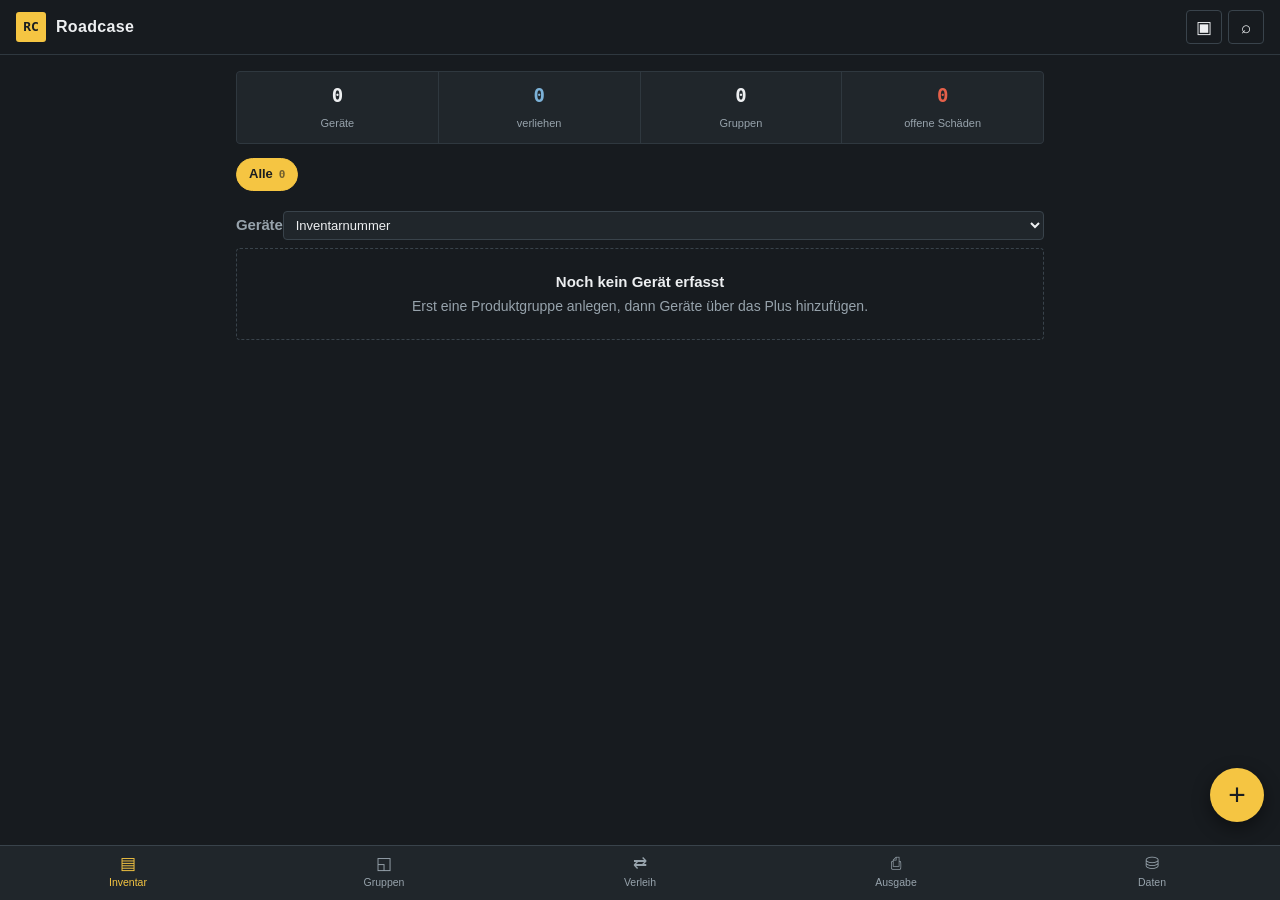
<file: index.html>
<!DOCTYPE html>
<html lang="de">
<head>
<meta charset="utf-8">
<meta name="viewport" content="width=device-width, initial-scale=1, viewport-fit=cover">
<meta name="theme-color" content="#171b1f">
<title>Roadcase – Bandinventar</title>
<link rel="manifest" href="manifest.webmanifest">
<link rel="icon" href="icons/icon.svg" type="image/svg+xml">
<link rel="apple-touch-icon" href="icons/icon-192.png">
<meta name="apple-mobile-web-app-capable" content="yes">
<meta name="apple-mobile-web-app-status-bar-style" content="black-translucent">
<link rel="stylesheet" href="styles.css">
</head>
<body>

<header class="topbar">
  <div class="brand">
    <span class="brand-mark">RC</span>
    <span class="brand-name">Roadcase</span>
  </div>
  <div class="topbar-actions">
    <button class="icon-btn" id="btn-scan" title="Code scannen" aria-label="Code scannen">▣</button>
    <button class="icon-btn" id="btn-search-toggle" title="Suchen" aria-label="Suchen">⌕</button>
    <button class="icon-btn" id="btn-install" hidden title="App installieren">↓</button>
  </div>
</header>

<div class="searchbar" id="searchbar" hidden>
  <input type="search" id="search" placeholder="Name, Inventarnummer, Seriennummer …" autocomplete="off">
</div>

<main id="main">

  <!-- ============ INVENTAR ============ -->
  <section class="view" id="view-inventar">
    <div class="stats" id="stats"></div>

    <div class="filterbar" id="groupfilter"></div>

    <div class="listhead">
      <h2>Geräte</h2>
      <select id="sort" class="mini-select" aria-label="Sortierung">
        <option value="inv">Inventarnummer</option>
        <option value="name">Name</option>
        <option value="new">Zuletzt geändert</option>
        <option value="status">Status</option>
      </select>
    </div>

    <div id="itemlist" class="itemlist"></div>
    <button class="fab" id="btn-new-item" aria-label="Gerät anlegen">+</button>
  </section>

  <!-- ============ GRUPPEN ============ -->
  <section class="view" id="view-gruppen" hidden>
    <h2 class="view-title">Produktgruppen</h2>
    <p class="lede">Jede Gruppe hat ein Kürzel. Daraus entstehen die Inventarnummern, z.&nbsp;B. KAB-004.</p>
    <div id="grouplist" class="grouplist"></div>
    <button class="fab" id="btn-new-group" aria-label="Gruppe anlegen">+</button>
  </section>

  <!-- ============ VERLEIH ============ -->
  <section class="view" id="view-verleih" hidden>
    <h2 class="view-title">Verleih</h2>
    <p class="lede">Ausgabe mit Zustandsfotos, Rückgabe mit Vorher-Nachher-Vergleich.</p>
    <div id="loanlist" class="loanlist"></div>
    <button class="fab" id="btn-new-loan" aria-label="Verleih anlegen">+</button>
  </section>

  <!-- ============ AUSGABE ============ -->
  <section class="view" id="view-export" hidden>
    <h2 class="view-title">Ausgabe</h2>
    <p class="lede">Auswahl und Detailgrad festlegen, dann drucken, als PDF sichern oder Datei laden.</p>
    <div id="exportui"></div>
  </section>

  <!-- ============ DATEN ============ -->
  <section class="view" id="view-daten" hidden>
    <h2 class="view-title">Daten</h2>
    <div id="datenui"></div>
  </section>

</main>

<nav class="tabbar" id="tabbar">
  <button data-view="inventar" class="tab is-active"><span class="tab-ico">▤</span>Inventar</button>
  <button data-view="gruppen" class="tab"><span class="tab-ico">◱</span>Gruppen</button>
  <button data-view="verleih" class="tab"><span class="tab-ico">⇄</span>Verleih</button>
  <button data-view="export" class="tab"><span class="tab-ico">⎙</span>Ausgabe</button>
  <button data-view="daten" class="tab"><span class="tab-ico">⛁</span>Daten</button>
</nav>

<!-- Vollbild-Detailebene -->
<div class="sheet" id="sheet" hidden>
  <div class="sheet-bar">
    <button class="icon-btn" id="sheet-close" aria-label="Schließen">←</button>
    <span id="sheet-title"></span>
    <span id="sheet-action"></span>
  </div>
  <div class="sheet-body" id="sheet-body"></div>
</div>

<!-- Druck-/Vorschauebene -->
<div class="preview" id="preview" hidden>
  <div class="preview-bar no-print">
    <button class="icon-btn" id="preview-close" aria-label="Schließen">←</button>
    <span>Vorschau</span>
    <span>
      <button class="btn small" id="preview-download">Datei</button>
      <button class="btn small primary" id="preview-print">Drucken</button>
    </span>
  </div>
  <div id="print-area" class="print-area"></div>
</div>

<div id="toast" class="toast" hidden></div>
<input type="file" id="photo-input" accept="image/*" capture="environment" hidden multiple>
<input type="file" id="restore-input" accept="application/json,.json" hidden>

<script src="codes.js"></script>
<script src="app.js"></script>
</body>
</html>
</file>
<file: styles.css>
/* Roadcase – Bandinventar
   Farbwelt: Flightcase-Innenraum (blaugrau), Alu-Kanten, Gaffer-Gelb als Etikettfarbe. */

:root{
  --bg:#171b1f;
  --surface:#20262b;
  --surface-2:#2a3238;
  --line:#39434b;
  --line-soft:#2f383f;
  --ink:#edeff1;
  --muted:#97a3ac;
  --tag:#f5c542;          /* Etikett / Inventarnummer */
  --tag-ink:#1a1d20;
  --ok:#63bf8d;
  --out:#7cb2d8;
  --warn:#e8a33d;
  --bad:#e5604a;
  --dim:#6d7a84;
  --r:4px;
  --r-lg:10px;
  --pad:16px;
  --font:-apple-system,BlinkMacSystemFont,"Segoe UI",Roboto,"Helvetica Neue",Arial,sans-serif;
  --mono:ui-monospace,SFMono-Regular,"SF Mono",Menlo,Consolas,monospace;
}

*{box-sizing:border-box}
/* Muss vor allen Layoutregeln stehen: display:flex auf .sheet/.preview würde
   das hidden-Attribut sonst überstimmen und die Ebenen dauerhaft anzeigen. */
[hidden]{display:none !important}
html,body{margin:0;padding:0}
body{
  background:var(--bg);color:var(--ink);font-family:var(--font);
  font-size:16px;line-height:1.45;-webkit-text-size-adjust:100%;
  padding-bottom:calc(66px + env(safe-area-inset-bottom));
}
h1,h2,h3{margin:0;font-weight:650;letter-spacing:-0.01em}
p{margin:0}
button,input,select,textarea{font:inherit;color:inherit}
:focus-visible{outline:2px solid var(--tag);outline-offset:2px}

/* ---------- Topbar ---------- */
.topbar{
  position:sticky;top:0;z-index:30;display:flex;align-items:center;justify-content:space-between;
  gap:12px;padding:calc(10px + env(safe-area-inset-top)) var(--pad) 10px;
  background:var(--bg);border-bottom:1px solid var(--line-soft);
}
.brand{display:flex;align-items:center;gap:10px}
.brand-mark{
  display:grid;place-items:center;width:30px;height:30px;border-radius:3px;
  background:var(--tag);color:var(--tag-ink);font-family:var(--mono);font-weight:700;font-size:13px;
}
.brand-name{font-weight:650;letter-spacing:.02em}
.topbar-actions{display:flex;gap:6px}
.icon-btn{
  background:transparent;border:1px solid var(--line);border-radius:var(--r);
  width:36px;height:34px;font-size:17px;line-height:1;cursor:pointer;
}
.icon-btn:active{background:var(--surface-2)}

.searchbar{padding:10px var(--pad) 0}
.searchbar input{
  width:100%;padding:11px 12px;background:var(--surface);border:1px solid var(--line);
  border-radius:var(--r);
}

/* ---------- Views ---------- */
main{padding:var(--pad) var(--pad) 24px}
.view-title{font-size:22px;margin-bottom:4px}
.lede{color:var(--muted);font-size:14px;margin-bottom:16px;max-width:62ch}
.listhead{display:flex;align-items:baseline;justify-content:space-between;margin:18px 0 8px}
.listhead h2{font-size:15px;color:var(--muted);font-weight:600}
.mini-select{background:var(--surface);border:1px solid var(--line);border-radius:var(--r);padding:5px 8px;font-size:13px}

/* ---------- Kennzahlen ---------- */
.stats{display:grid;grid-template-columns:repeat(4,1fr);gap:1px;background:var(--line-soft);
  border:1px solid var(--line-soft);border-radius:var(--r);overflow:hidden}
.stat{background:var(--surface);padding:10px 8px;text-align:center}
.stat b{display:block;font-size:19px;font-family:var(--mono);font-weight:600}
.stat span{font-size:11px;color:var(--muted)}
.stat.is-bad b{color:var(--bad)}
.stat.is-out b{color:var(--out)}

/* ---------- Gruppenfilter ---------- */
.filterbar{display:flex;gap:6px;overflow-x:auto;padding:14px 0 2px;scrollbar-width:none}
.filterbar::-webkit-scrollbar{display:none}
.chip{
  white-space:nowrap;background:var(--surface);border:1px solid var(--line);
  border-radius:999px;padding:6px 12px;font-size:13px;cursor:pointer;
}
.chip.is-on{background:var(--tag);color:var(--tag-ink);border-color:var(--tag);font-weight:600}
.chip .n{font-family:var(--mono);opacity:.6;margin-left:6px;font-size:11px}

/* ---------- Geräteliste: Etikettstreifen links ---------- */
.itemlist{display:flex;flex-direction:column;gap:8px}
.row{
  display:grid;grid-template-columns:72px 1fr auto;align-items:stretch;
  background:var(--surface);border:1px solid var(--line-soft);border-radius:var(--r);
  overflow:hidden;cursor:pointer;text-align:left;padding:0;width:100%;
}
.row:active{border-color:var(--line)}
.row-tag{
  background:var(--tag);color:var(--tag-ink);font-family:var(--mono);font-size:11px;font-weight:700;
  display:grid;place-items:center;padding:10px 4px;text-align:center;word-break:break-all;line-height:1.2;
}
.row.is-out .row-tag{background:var(--out)}
.row.is-fix .row-tag{background:var(--warn)}
.row.is-dead .row-tag{background:var(--dim)}
.row-main{padding:10px 12px;min-width:0}
.row-name{font-weight:600;overflow:hidden;text-overflow:ellipsis;white-space:nowrap}
.row-sub{font-size:12.5px;color:var(--muted);overflow:hidden;text-overflow:ellipsis;white-space:nowrap}
.row-flags{display:flex;align-items:center;gap:6px;padding-right:10px;font-size:12px}
.flag{width:8px;height:8px;border-radius:50%;display:inline-block}
.flag.bad{background:var(--bad)}.flag.warn{background:var(--warn)}.flag.out{background:var(--out)}
.thumb{width:38px;height:38px;object-fit:cover;border-radius:3px;border:1px solid var(--line)}

/* ---------- Gruppen ---------- */
.grouplist{display:flex;flex-direction:column;gap:8px}
.grouprow{display:flex;align-items:center;gap:12px;background:var(--surface);
  border:1px solid var(--line-soft);border-left:4px solid var(--tag);border-radius:var(--r);
  padding:12px;cursor:pointer;width:100%;text-align:left}
.grouprow .code{font-family:var(--mono);font-size:12px;background:var(--surface-2);
  padding:3px 7px;border-radius:3px;letter-spacing:.06em}
.grouprow .cnt{margin-left:auto;color:var(--muted);font-size:13px;font-family:var(--mono)}

/* ---------- Verleih ---------- */
.loanlist{display:flex;flex-direction:column;gap:10px}
.loancard{background:var(--surface);border:1px solid var(--line-soft);border-radius:var(--r);
  padding:12px;cursor:pointer;width:100%;text-align:left;display:block}
.loancard.open{border-left:4px solid var(--out)}
.loancard.late{border-left:4px solid var(--bad)}
.loancard.done{border-left:4px solid var(--line);opacity:.75}
.loancard h3{font-size:16px}
.loancard .meta{font-size:12.5px;color:var(--muted);margin-top:2px}

/* ---------- Buttons ---------- */
.btn{
  background:var(--surface-2);border:1px solid var(--line);border-radius:var(--r);
  padding:10px 14px;cursor:pointer;font-weight:550;
}
.btn.primary{background:var(--tag);color:var(--tag-ink);border-color:var(--tag)}
.btn.danger{color:var(--bad);border-color:#5a3a35}
.btn.small{padding:6px 10px;font-size:13px}
.btn.wide{width:100%}
.btn:active{transform:translateY(1px)}
.btnrow{display:flex;gap:8px;flex-wrap:wrap;margin-top:14px}

.fab{
  position:fixed;right:16px;bottom:calc(78px + env(safe-area-inset-bottom));z-index:25;
  width:54px;height:54px;border-radius:50%;border:none;background:var(--tag);color:var(--tag-ink);
  font-size:30px;line-height:1;cursor:pointer;box-shadow:0 6px 18px rgba(0,0,0,.45);
}

/* ---------- Tabbar ---------- */
.tabbar{
  position:fixed;left:0;right:0;bottom:0;z-index:30;display:grid;grid-template-columns:repeat(5,1fr);
  background:var(--surface);border-top:1px solid var(--line);
  padding-bottom:env(safe-area-inset-bottom);
}
.tab{background:none;border:none;padding:9px 2px 10px;font-size:10.5px;color:var(--muted);
  display:flex;flex-direction:column;align-items:center;gap:3px;cursor:pointer}
.tab-ico{font-size:17px;line-height:1}
.tab.is-active{color:var(--tag)}

/* ---------- Sheet (Detail/Formular) ---------- */
.sheet{position:fixed;inset:0;z-index:60;background:var(--bg);display:flex;flex-direction:column}
.sheet-bar{
  display:flex;align-items:center;gap:12px;padding:calc(10px + env(safe-area-inset-top)) var(--pad) 10px;
  border-bottom:1px solid var(--line-soft);font-weight:600;position:sticky;top:0;background:var(--bg);
}
.sheet-bar span:first-of-type{flex:1;overflow:hidden;text-overflow:ellipsis;white-space:nowrap}
.sheet-body{overflow-y:auto;padding:var(--pad) var(--pad) 60px;-webkit-overflow-scrolling:touch}

/* ---------- Formulare ---------- */
label.field{display:block;margin-bottom:12px}
label.field > span{display:block;font-size:12.5px;color:var(--muted);margin-bottom:4px}
input[type=text],input[type=number],input[type=date],input[type=search],select,textarea{
  width:100%;padding:10px 11px;background:var(--surface);border:1px solid var(--line);
  border-radius:var(--r);
}
textarea{min-height:88px;resize:vertical}
.grid2{display:grid;grid-template-columns:1fr 1fr;gap:10px}
fieldset{border:1px solid var(--line-soft);border-radius:var(--r);padding:12px;margin:0 0 14px}
legend{font-size:12.5px;color:var(--muted);padding:0 6px}
.check{display:flex;align-items:flex-start;gap:10px;padding:7px 0;cursor:pointer}
.check input{width:18px;height:18px;margin-top:2px;accent-color:var(--tag);flex:none}
.check small{display:block;color:var(--muted);font-size:12px}

/* ---------- Detailansicht ---------- */
.detail-head{display:flex;gap:12px;align-items:flex-start;margin-bottom:14px}
.detail-tag{font-family:var(--mono);background:var(--tag);color:var(--tag-ink);font-weight:700;
  padding:6px 9px;border-radius:3px;font-size:13px;white-space:nowrap}
.detail-head h2{font-size:20px}
.badge{display:inline-block;font-size:11.5px;padding:3px 8px;border-radius:999px;
  border:1px solid var(--line);color:var(--muted)}
.badge.ok{color:var(--ok);border-color:#31543f}
.badge.out{color:var(--out);border-color:#33505f}
.badge.fix{color:var(--warn);border-color:#5a4526}
.badge.bad{color:var(--bad);border-color:#5a3a35}

.facts{border-top:1px solid var(--line-soft);margin:14px 0}
.fact{display:flex;justify-content:space-between;gap:16px;padding:8px 0;border-bottom:1px solid var(--line-soft);font-size:14px}
.fact dt{color:var(--muted)}
.fact dd{margin:0;text-align:right;font-family:var(--mono);font-size:13px}

.section-title{font-size:13px;color:var(--muted);font-weight:600;margin:22px 0 8px}

.gallery{display:grid;grid-template-columns:repeat(auto-fill,minmax(92px,1fr));gap:8px}
.gallery img{width:100%;aspect-ratio:1;object-fit:cover;border-radius:var(--r);border:1px solid var(--line);cursor:pointer}
.gallery .add{border:1px dashed var(--line);border-radius:var(--r);aspect-ratio:1;display:grid;
  place-items:center;color:var(--muted);font-size:12px;cursor:pointer;background:none;text-align:center;padding:6px}

.log{display:flex;flex-direction:column;gap:0}
.logitem{border-left:2px solid var(--line);padding:0 0 16px 14px;position:relative;margin-left:5px}
.logitem::before{content:"";position:absolute;left:-5px;top:5px;width:8px;height:8px;border-radius:50%;background:var(--line)}
.logitem.t-schaden::before{background:var(--bad)}
.logitem.t-reparatur::before{background:var(--warn)}
.logitem.t-verleih::before,.logitem.t-rueckgabe::before{background:var(--out)}
.logitem.t-notiz::before{background:var(--muted)}
.logitem .when{font-size:11.5px;color:var(--muted);font-family:var(--mono)}
.logitem .what{font-weight:600;font-size:14px;margin-top:1px}
.logitem p{font-size:14px;margin-top:3px;white-space:pre-wrap}
.logitem .gallery{margin-top:8px}
.log-actions{margin-top:6px}
.link{background:none;border:none;color:var(--muted);font-size:12px;text-decoration:underline;cursor:pointer;padding:0}

.pick{display:flex;align-items:center;gap:10px;padding:9px 0;border-bottom:1px solid var(--line-soft)}
.pick input{width:18px;height:18px;accent-color:var(--tag);flex:none}
.pick .tagmini{font-family:var(--mono);font-size:11px;color:var(--muted);flex:none}
.pick label{flex:1;min-width:0;overflow:hidden;text-overflow:ellipsis;white-space:nowrap;cursor:pointer}

.empty{border:1px dashed var(--line);border-radius:var(--r);padding:22px 16px;text-align:center;color:var(--muted);font-size:14px}
.empty b{display:block;color:var(--ink);margin-bottom:4px;font-size:15px}

.compare{display:grid;grid-template-columns:1fr 1fr;gap:10px;margin-top:8px}
.compare > div > h4{font-size:11.5px;color:var(--muted);margin:0 0 5px;font-weight:600}

.toast{
  position:fixed;left:50%;transform:translateX(-50%);bottom:calc(84px + env(safe-area-inset-bottom));
  background:var(--ink);color:var(--bg);padding:9px 16px;border-radius:999px;font-size:14px;
  font-weight:600;z-index:100;max-width:88vw;text-align:center;
}

/* ---------- Vorschau / Druck ---------- */
.preview{position:fixed;inset:0;z-index:70;background:#fff;color:#111;display:flex;flex-direction:column}
.preview-bar{display:flex;align-items:center;gap:10px;padding:calc(10px + env(safe-area-inset-top)) 14px 10px;
  background:var(--bg);color:var(--ink);border-bottom:1px solid var(--line)}
.preview-bar span:first-of-type{flex:1;font-weight:600}
.print-area{overflow-y:auto;padding:22px 18px 60px;font-size:13px;line-height:1.5}
.print-area h1{font-size:20px;margin:0 0 2px}
.print-area .doc-meta{color:#555;font-size:11.5px;margin-bottom:18px;border-bottom:1px solid #111;padding-bottom:8px}
.print-area h2{font-size:14px;margin:20px 0 6px;border-bottom:1px solid #bbb;padding-bottom:3px}
.print-area .p-item{padding:8px 0;border-bottom:1px solid #e3e3e3;break-inside:avoid}
.print-area .p-head{display:flex;gap:10px;align-items:baseline}
.print-area .p-inv{font-family:var(--mono);font-weight:700;font-size:12px;background:#f5c542;padding:1px 5px;border-radius:2px}
.print-area .p-name{font-weight:700}
.print-area .p-facts{color:#333;font-size:12px;margin-top:2px}
.print-area .p-log{margin-top:5px;font-size:12px;color:#333;padding-left:10px;border-left:2px solid #ddd}
.print-area .p-log div{margin-bottom:2px}
.print-area .p-photos{display:flex;gap:6px;flex-wrap:wrap;margin-top:6px}
.print-area .p-photos img{width:110px;height:110px;object-fit:cover;border:1px solid #999;border-radius:2px}
.print-area table{width:100%;border-collapse:collapse;font-size:12px}
.print-area th,.print-area td{border:1px solid #bbb;padding:4px 6px;text-align:left;vertical-align:top}
.print-area th{background:#eee}
.print-area .sign{margin-top:26px;display:flex;gap:40px}
.print-area .sign div{flex:1;border-top:1px solid #111;padding-top:4px;font-size:11px;color:#444}
.print-area .note{background:#f4f4f4;border-left:3px solid #f5c542;padding:7px 9px;margin:10px 0;font-size:12px}

@media print{
  body{padding:0;background:#fff}
  .topbar,.tabbar,.fab,.sheet,.searchbar,main,.no-print,.toast{display:none !important}
  .preview{position:static;overflow:visible}
  .print-area{overflow:visible;padding:0;color:#000}
  .print-area .p-item{break-inside:avoid}
  @page{margin:14mm}
}

@media (min-width:760px){
  main{max-width:840px;margin:0 auto}
  .sheet-body{max-width:840px;margin:0 auto;width:100%}
  .gallery{grid-template-columns:repeat(auto-fill,minmax(120px,1fr))}
}
@media (prefers-reduced-motion:reduce){*{transition:none !important;animation:none !important}}

/* Hinweisleiste, wenn der Browser keinen dauerhaften Speicher erlaubt */
.notice{
  border:1px solid var(--warn);border-left-width:4px;border-radius:var(--r);
  background:#2b2519;padding:10px 12px;margin-bottom:16px;font-size:13px;color:#e9d9b8;
}
.notice b{display:block;color:var(--warn);margin-bottom:2px}

/* ---------- Codes, Etiketten, Scanner ---------- */
.codes{display:flex;gap:14px;align-items:center;background:var(--surface);
  border:1px solid var(--line-soft);border-radius:var(--r);padding:12px}
.codes-qr{flex:none;width:104px}
.codes-qr svg{display:block;width:100%;height:auto;border-radius:2px}
.codes-bar{flex:1;min-width:0}
.codes-bar svg{display:block;width:100%;height:44px;border-radius:2px}
.codes-cap{font-family:var(--mono);font-size:12px;color:var(--muted);margin-top:4px;letter-spacing:.08em}

.scanbox{position:relative;border-radius:var(--r);overflow:hidden;background:#000;margin-bottom:12px}
.scanbox video{width:100%;max-height:52vh;object-fit:cover;display:block}
.scanframe{position:absolute;inset:18% 14%;border:2px solid var(--tag);border-radius:6px;pointer-events:none}

.print-area .p-labels{display:flex;flex-wrap:wrap;gap:4mm}
.print-area .p-label{border:0.2mm dashed #aaa;overflow:hidden;break-inside:avoid}
.print-area .p-label svg{display:block;width:100%;height:100%}
@media print{.print-area .p-label{break-inside:avoid}}

/* Vorschau einzelner Codes im Ausgabedialog */
.codepreview{background:#fff;border:1px solid var(--line);border-radius:var(--r);padding:10px;
  display:flex;justify-content:center}
.codepreview svg{display:block;width:100%;height:100%}
</file>
